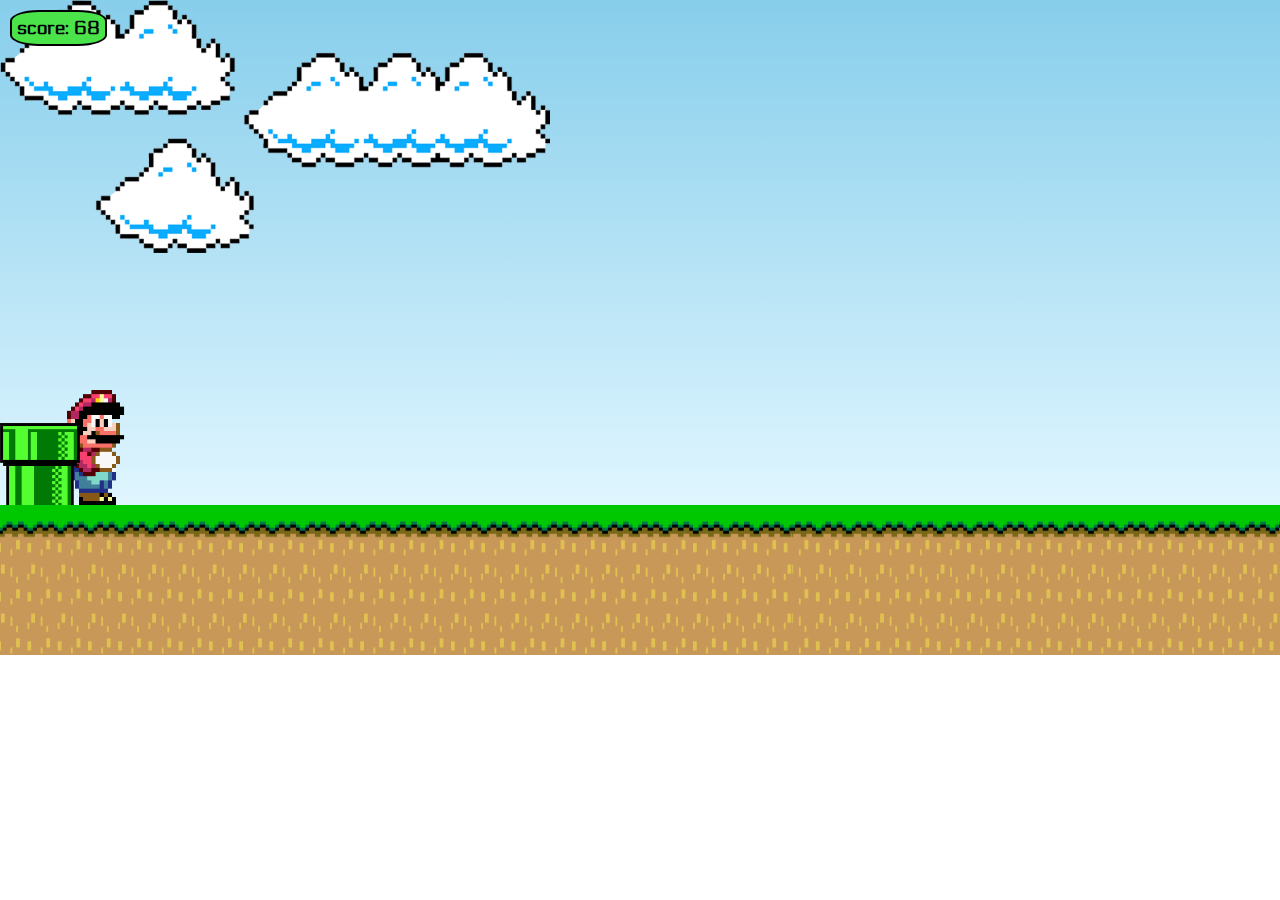
<file: Joguinho Mario/index.html>
<!DOCTYPE html>
<html lang="pt-br">
<head>
    <meta charset="UTF-8">
    <meta http-equiv="X-UA-Compatible" content="IE=edge">
    <meta name="viewport" content="width=device-width, initial-scale=1.0">
    <title>Mario</title>
    <link rel="stylesheet" href="./css/style.css">
</head>
<body>
    
    <div class="game-board">
        <img src="./img/clouds.png" class="clouds">
        <img src="./img/mario.gif" class="mario">
        <img src="./img/pipe.png" class="pipe">
        <h3 class="score" id="pontos"></h3>
        <h1 class="fim-de-jogo" id="game-over"></h1>

    </div>
    <div class="solo">
        <img src="./img/chão.png" class="chao">
        <img src="./img/chão.png" class="chao"> 
    </div>


    <script src="./js/script.js" defer></script>
</body>
</html>
</file>
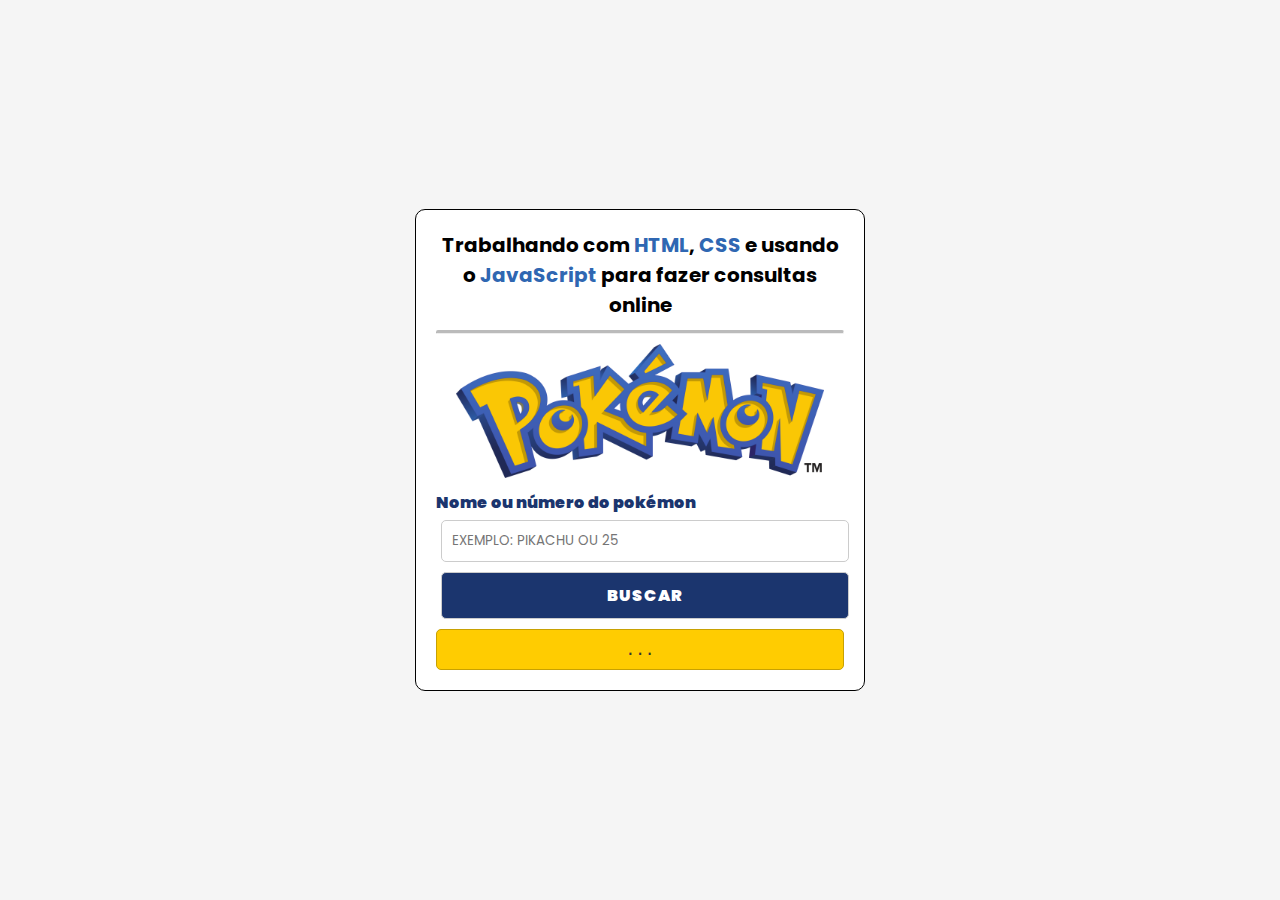
<file: Pokemon/index.html>
<!DOCTYPE html>
<html lang="pt-br">
<head>
    <meta charset="UTF-8">
    <meta http-equiv="X-UA-Compatible" content="IE=edge">
    <meta name="viewport" content="width=device-width, initial-scale=1.0">
    <title>Pokedex</title>
    <link rel="stylesheet" href="style.css">
</head>
<body>
    <div class="container">
        <h1>Trabalhando com <span>HTML</span>, <span>CSS</span> e 
            usando o <span>JavaScript</span> para fazer consultas 
            online
        </h1>
        <hr>
        <div class="imagem">
            <img src="img/pokemon-logo.png">
        </div>
        <form class="group-form">
            <label>Nome ou número do pokémon</label>
            <input type="text" id="name" 
            placeholder="Exemplo: Pikachu ou 25" required>
            <input type="submit" value="Buscar">
        </form>
        <div id="idpokemon">
        </div>
        <div id="content">
            ...
        </div>
    </div>

<script src="script.js"></script>
</body>
</html>
</file>
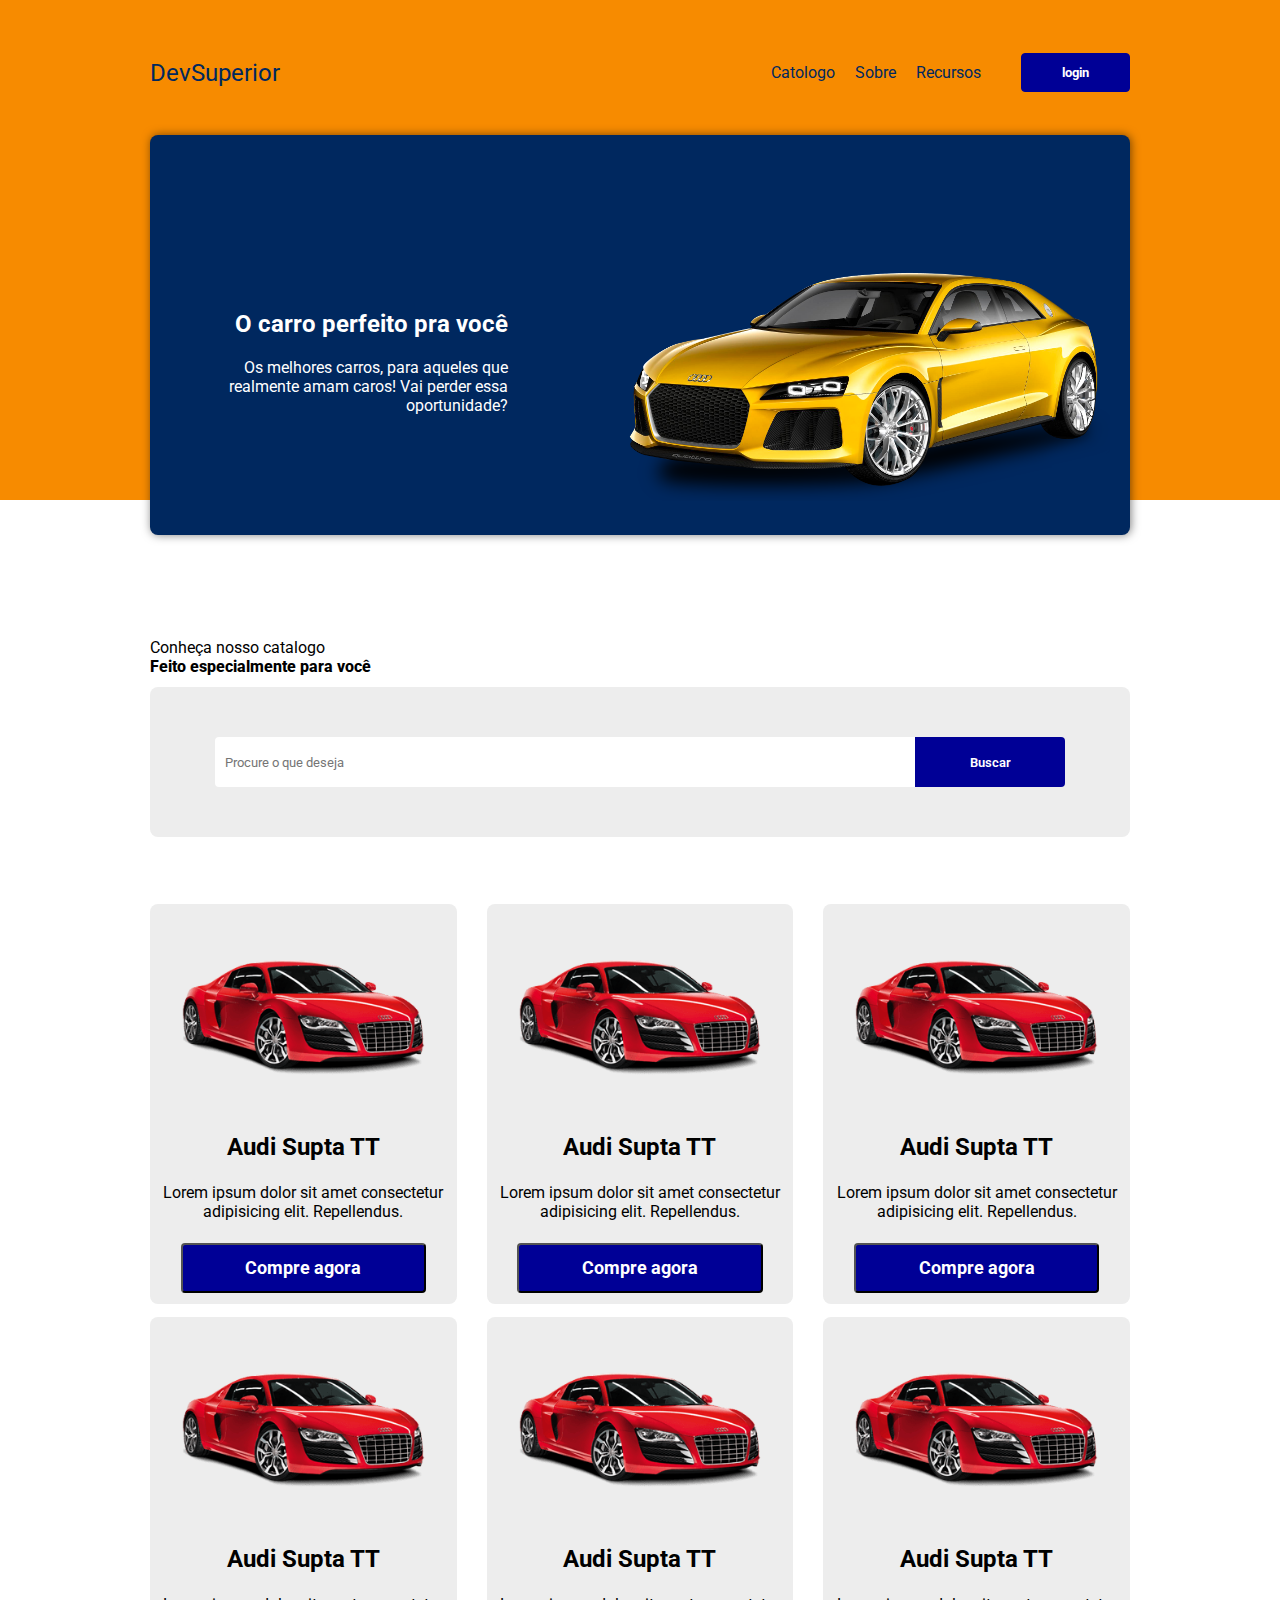
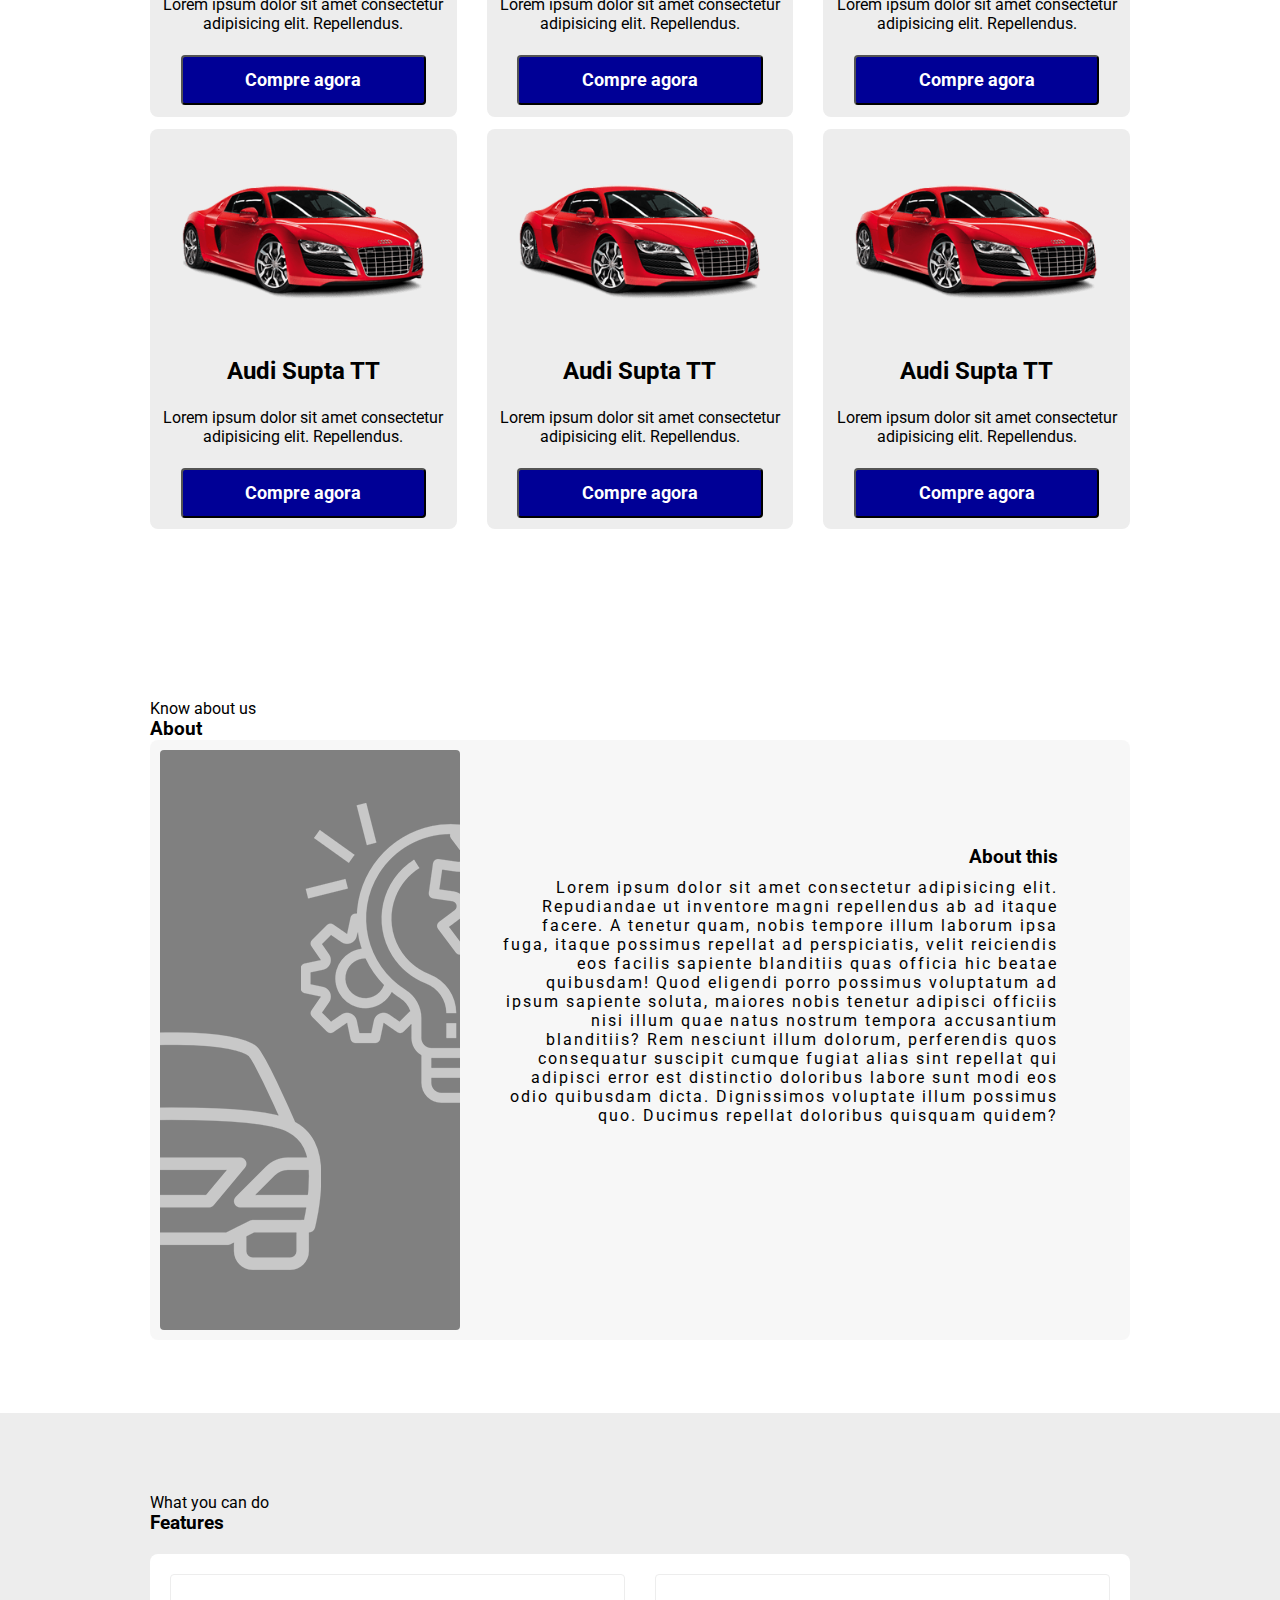
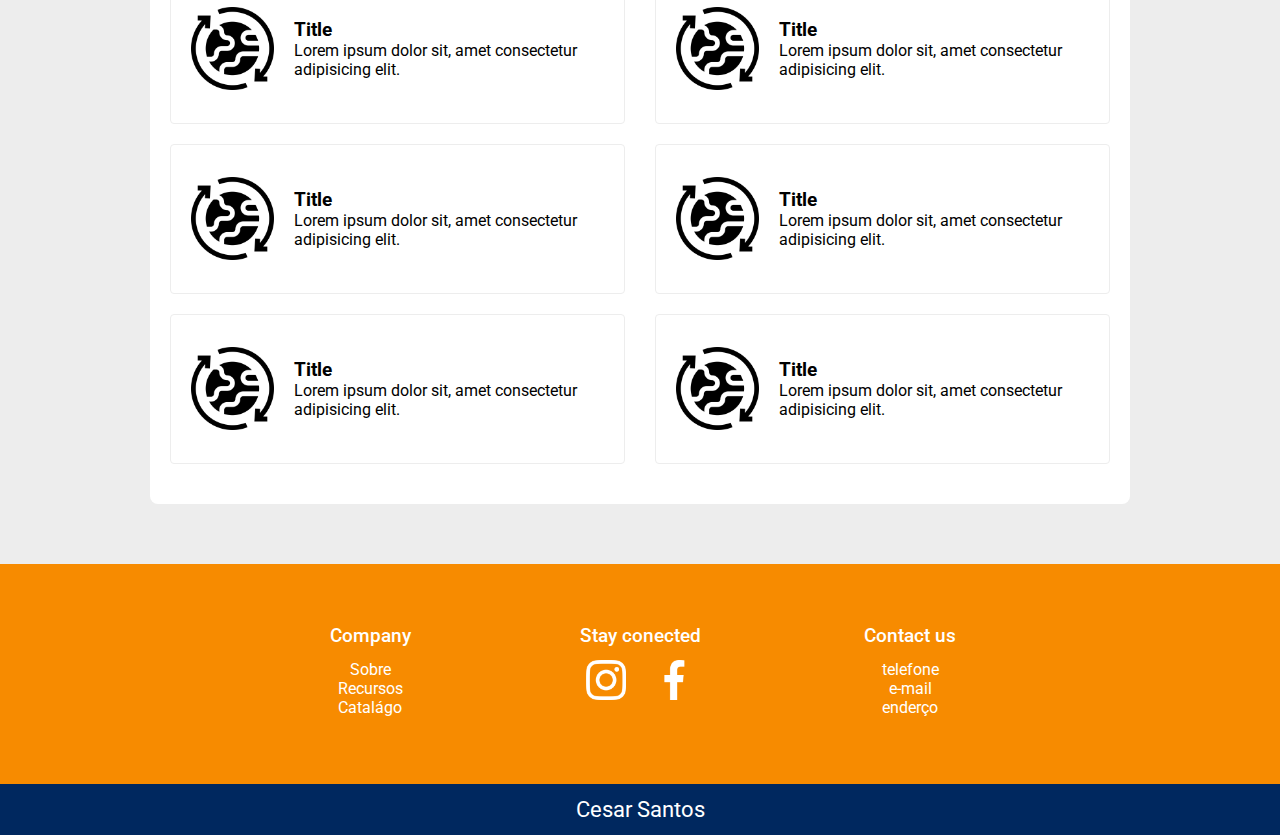
<file: Prática sites/Landing page 1/index.html>
<!DOCTYPE html>
<html lang="pt-br">
<head>
    <meta charset="UTF-8">
    <meta name="viewport" content="width=device-width, initial-scale=1.0">
    <meta name="description" content="Bot para moderar e dexar sua comindade segura de forma fácil">
    <title>Landing Page</title>
    <link rel="stylesheet" href="./CSS/style.css">
</head>
<body>
    <header>
        <div class="content">
            <nav>
                <p class="brand">DevSuperior</p>
                <ul>
                    <li><a href="#catalog">Catologo</a></li>
                    <li><a href="#about">Sobre</a></li>
                    <li><a href="#features">Recursos</a></li>
                    <button>login</button>
                </ul>
            </nav>
            <div class="header-block">
                <div class="text">
                    <h2>O carro perfeito pra você</h2>
                    <p>
                        Os melhores carros, para aqueles que realmente amam caros!
                        Vai perder essa oportunidade?
                    </p>
                </div>
                <img src="./img/car-header.png" class="car-header">
            </div>
        </div>
        

    </header>

    <section class="catalog" id="catalog">
        <div class="content">
            <div class="title-wraper-catolog">
                <div class="title-catalog">
                    <p>Conheça nosso catalogo</p>
                    <strong>Feito especialmente para você</strong>
                </div>
            </div>
            <div class="search-bar">
                    <input type="text" class="search-input" 
                        placeholder="Procure o que deseja">
                    <button class="search-button">Buscar</button>
            </div>
            <div class="card-wraper">
                <div class="card-item">
                    <img src="./img/car-card.png" alt="">
                    <h2>Audi Supta TT</h2>
                    <p>Lorem ipsum dolor sit amet consectetur 
                        adipisicing elit. Repellendus.</p>
                        <button class="car-button">Compre agora</button>
                </div>
                <div class="card-item">
                    <img src="./img/car-card.png" alt="">
                    <h2>Audi Supta TT</h2>
                    <p>Lorem ipsum dolor sit amet consectetur 
                        adipisicing elit. Repellendus.</p>
                    <button class="car-button">Compre agora</button>
                </div>
                <div class="card-item">
                    <img src="./img/car-card.png" alt="">
                    <h2>Audi Supta TT</h2>
                    <p>Lorem ipsum dolor sit amet consectetur 
                        adipisicing elit. Repellendus.</p>
                    <button class="car-button">Compre agora</button>
                </div>
                <div class="card-item">
                    <img src="./img/car-card.png" alt="">
                    <h2>Audi Supta TT</h2>
                    <p>Lorem ipsum dolor sit amet consectetur 
                        adipisicing elit. Repellendus.</p>
                    <button class="car-button">Compre agora</button>
                </div>
                <div class="card-item">
                    <img src="./img/car-card.png" alt="">
                    <h2>Audi Supta TT</h2>
                    <p>Lorem ipsum dolor sit amet consectetur 
                        adipisicing elit. Repellendus.</p>
                    <button class="car-button">Compre agora</button>
                </div>
                <div class="card-item">
                    <img src="./img/car-card.png" alt="">
                    <h2>Audi Supta TT</h2>
                    <p>Lorem ipsum dolor sit amet consectetur 
                        adipisicing elit. Repellendus.</p>
                    <button class="car-button">Compre agora</button>
                </div>
                <div class="card-item">
                    <img src="./img/car-card.png" alt="">
                    <h2>Audi Supta TT</h2>
                    <p>Lorem ipsum dolor sit amet consectetur 
                        adipisicing elit. Repellendus.</p>
                    <button class="car-button">Compre agora</button>
                </div>
                <div class="card-item">
                    <img src="./img/car-card.png" alt="">
                    <h2>Audi Supta TT</h2>
                    <p>Lorem ipsum dolor sit amet consectetur 
                        adipisicing elit. Repellendus.</p>
                    <button class="car-button">Compre agora</button>
                </div>
                <div class="card-item">
                    <img src="./img/car-card.png" alt="">
                    <h2>Audi Supta TT</h2>
                    <p>Lorem ipsum dolor sit amet consectetur 
                        adipisicing elit. Repellendus.</p>
                    <button class="car-button">Compre agora</button>
                </div>
            </div>
        </div>
    </section>
    <section class="about" id="about">
        <div class="content">
            <div class="title-wraper-about">
                <p>Know about us</p>
                <h3>About</h3>
            </div>
            <div class="about-content">
                <div class="about-image">
                    <img src="./img/about.png">
                </div>
                <div class="text-about">
                    <h3>About this</h3>
                    <p>Lorem ipsum dolor sit amet consectetur adipisicing elit. 
                        Repudiandae ut inventore magni repellendus ab ad itaque facere. A tenetur quam, 
                        nobis tempore illum laborum ipsa fuga, itaque possimus repellat ad perspiciatis, 
                        velit reiciendis eos facilis sapiente blanditiis quas officia hic beatae quibusdam! 
                        Quod eligendi porro possimus voluptatum ad ipsum sapiente soluta, maiores nobis tenetur 
                        adipisci officiis nisi illum quae natus nostrum tempora accusantium blanditiis? 
                        Rem nesciunt illum dolorum, perferendis quos consequatur suscipit cumque fugiat alias sint 
                        repellat qui adipisci error est distinctio doloribus labore sunt modi eos odio quibusdam dicta. 
                        Dignissimos voluptate illum possimus quo. Ducimus repellat doloribus quisquam quidem?
                    </p>
                </div>
            </div>
            
        </div>
        
    </section>

    <section class="features" id="features">
        <div class="content">
            <div class="feature-title">
                <p>What you can do</p>
                <h3>Features</h3> 
            </div>
            <div class="feature-block">
                <div class="feature-itens">
                        <img src="./img/feature-planet.png"/>
                    <div class="feature-text">
                        <h3>Title</h3>
                        <p>Lorem ipsum dolor sit, amet consectetur adipisicing elit.</p>
                    </div>
                </div>
                <div class="feature-itens">
                        <img src="./img/feature-planet.png"/>
                    <div class="feature-text">
                        <h3>Title</h3>
                        <p>Lorem ipsum dolor sit, amet consectetur adipisicing elit.</p>
                    </div>
                </div>
                <div class="feature-itens">
                    <img src="./img/feature-planet.png"/>
                <div class="feature-text">
                    <h3>Title</h3>
                    <p>Lorem ipsum dolor sit, amet consectetur adipisicing elit.</p>
                </div>
                </div>
                    <div class="feature-itens">
                            <img src="./img/feature-planet.png"/>
                        <div class="feature-text">
                            <h3>Title</h3>
                            <p>Lorem ipsum dolor sit, amet consectetur adipisicing elit.</p>
                        </div>
                    </div>
                    <div class="feature-itens">
                        <img src="./img/feature-planet.png"/>
                        <div class="feature-text">
                            <h3>Title</h3>
                            <p>Lorem ipsum dolor sit, amet consectetur adipisicing elit.</p>
                        </div>
                    </div>
                    <div class="feature-itens">
                        <img src="./img/feature-planet.png"/>
                        <div class="feature-text">
                            <h3>Title</h3>
                            <p>Lorem ipsum dolor sit, amet consectetur adipisicing elit.</p>
                        </div>
                    </div>
            </div>
        </div>
    </section>
    

    <footer class="footer-base">
        <div class="content">
            <div class="footer-up">
                <ul class="company">
                    <h3>Company</h3>
                    <li class="list-company">
                        <a href="#about">
                            Sobre
                        </a>
                    </li>
                    <li class="list-company">
                        <a href="#features">
                            Recursos
                        </a>
                    </li>
                    <li class="list-company">
                        <a href="#catalog">
                            Catalágo
                        </a>
                    </li>
                </ul>
                <ul class="company">
                    <h3>Stay conected</h3>
                    <li class="list-company">
                        <div class="img-link">
                            <a href="#">
                                <img src="./img/instagram.png">
                            </a>
                        </div>
                        <div class="img-link">
                            <a href="#">
                                <img src="./img/facebook.png">
                            </a>
                        </div>    
                    </li>
                </ul>
                <ul class="company">
                    <h3>Contact us</h3>
                    <li class="list-company">
                        <a href="#">
                            telefone
                        </a>
                    </li>
                    <li class="list-company">
                        <a href="#">
                            e-mail
                        </a>
                    </li>
                    <li class="list-company">
                        <a href="#">
                            enderço
                        </a>
                    </li>
                </ul>
            </div>  
             
        </div>
        <div class="footer-bottom">
                Cesar Santos
            </div> 
    </footer>
</body>
</html>
</file>
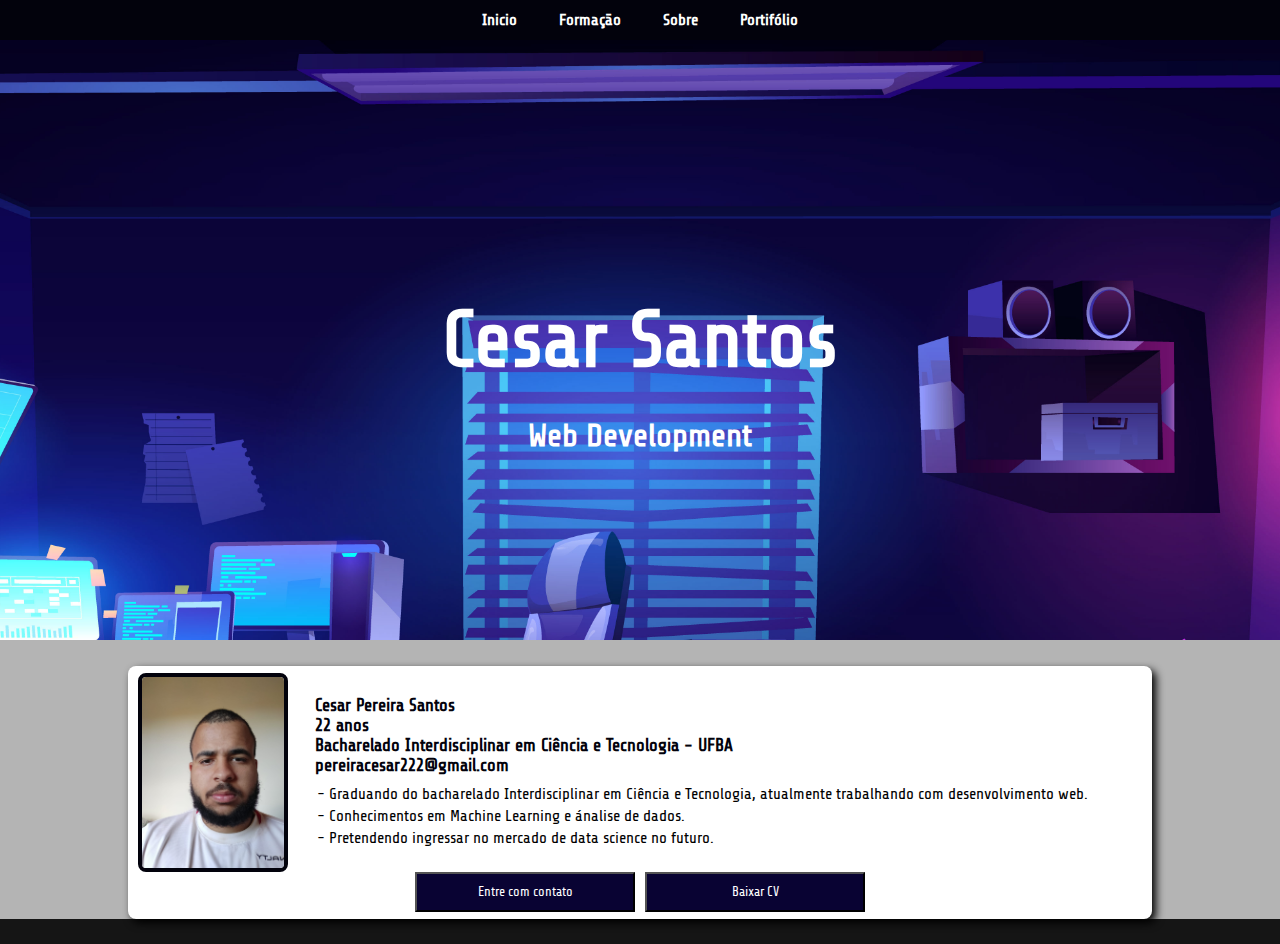
<file: Prática sites/Portifólio/index.html>
<!DOCTYPE html>
<html lang="pt-br">
<head>
    <meta charset="UTF-8">
    <meta http-equiv="X-UA-Compatible" content="IE=edge">
    <meta name="viewport" content="width=device-width, initial-scale=1.0">
    <link rel="stylesheet" href="./CSS/style.css"> 
    <title>Cesar Santos</title>
</head>
<body>
    <header class="head-class">
        <!-- Nav-bar configuration-->
        <nav class="menu-bar">
            <ul class="list-menu">
                <a href="#">Inicio</a>
                <a href="#">Formação</a>
                <a href="#">Sobre</a>
                <a href="#">Portifólio</a>
            </ul> 
        </nav>
        <!-- Banner configuration-->
        <section class="intro-banner">
            <div class="banner-content">
                
                <div class="title-banner">
                    <h6>Cesar Santos</h6>
                </div>
                <div class="title-banner">
                    <h4>Web Development</h4>
                </div>
            </div>
        </section>
        <!-- Info configuration-->
        <section class="info-content">
            <div class="sobre">
                <div class="info-img">
                    <img src="./img/foto-perfil.jpeg"/>
                </div>
                <div class="info-pessoal">
                    <div class="info-item">
                        <h4>
                            Cesar Pereira Santos
                        </h4>
                        <h4>
                            22 anos
                        </h4>
                        <h4>
                            Bacharelado Interdisciplinar em Ciência e Tecnologia - UFBA
                        </h4>
                        <h4>
                            pereiracesar222@gmail.com
                        </h4>
                        <ul>
                            <p>
                                - Graduando do bacharelado Interdisciplinar em Ciência e Tecnologia, 
                                atualmente trabalhando com desenvolvimento web.
                            </p>
                            <p>
                                - Conhecimentos em Machine Learning e ánalise de dados.
                            </p>
                            <p>
                                - Pretendendo ingressar no mercado de data science no futuro.
                            </p>
                        </ul>
                        
                    </div>
                </div>
            </div>
            <div class="button-cv">
                <a href="#contact">
                    <button>
                        Entre com contato
                    </button>
                </a>
                <a href="https://docs.google.com/uc?export=download&id=1T-cwOSt4v7r_ep8Dx9HnGADC3NtXZVkQ" download="Curriculo - Cesar Santos" target="_blank">
                    <button>
                        Baixar CV
                    </button>
                </a>
                
            </div>
        </section>
        <!-- Portifolio configuration-->
        <section class="portifoloio-content">
            
        </section>
        

    </header>
</body>
</html>
</file>
<file: Joguinho Mario/css/style.css>
@import url('https://fonts.googleapis.com/css2?family=Electrolize&display=swap');

* {
    margin: 0;
    padding: 0;
    box-sizing: border-box;
    font-family: Electrolize;
}

.game-board {
    width: 100%;
    height: 520px;
    border-bottom: 15px solid rgb(0, 200, 0);
    margin: 0 auto;
    position: relative;
    overflow: hidden;
    background: linear-gradient(#87ceeb, #e0f6ff);
}

.pipe {
    position: absolute;
    bottom: -20px;
    width: 80px;
    animation: pipe-animation 1.5s infinite linear;
}

.mario {
    position: absolute;
    width: 150px;
    bottom: 0;
}

.clouds {
    position: absolute;
    width: 550px;
    animation: clouds-animation 15s infinite linear;
}

.jump {
    animation: jump-animation 500ms ease-out;
}

.score {
    position: absolute;
    margin: 10px;
    padding: 5px;
    border: 2px solid black;
    border-radius: 30%;
    background-color: rgb(74, 228, 74);
}


.fim-de-jogo {
    font-size: 100px;
    text-align: center;
    margin-top: 150px;
    color: white;
    text-shadow: 2px 2px 2px red, -2px 2px 2px red, 
    2px -2px 2px red, -2px -2px 2px red;
    animation: neon 3s infinite alternate-reverse;
}

.chao {
    position: absolute;
    width: 100%;
    height: 15%;
}

@keyframes pipe-animation {
    from {
        right: -80px;
    }

    to {
        right: 100%;
    }
}

@keyframes jump-animation {
    0% {
        bottom: 0;
    }
    40% {
        bottom: 180px;
    }
    50% {
        bottom: 180px;
    }  
    60% {
        bottom: 180px;
    }
    100% {
        bottom: 0;
    }
    
}

@keyframes clouds-animation {
    from {
        right: -550px;
    }
    to {
        right: 100%;
    }
}

@keyframes game-over {
    0% {
        bottom: pipe;
    }
    50% {
        bottom: 180px;
    }
    100% {
        bottom: 0;
    }
}

@keyframes neon{
    from {
        filter: drop-shadow(0 0 0 rgb(255, 0, 0));
    }
    to {
        filter: drop-shadow(0 0 30px rgb(255, 0, 0));
    }
}
</file>
<file: Pokemon/style.css>
@import url('https://fonts.googleapis.com/css2?family=Poppins:wght@200;500;900&display=swap');

* {
    margin: 0;
    padding: 0;
    box-sizing: border-box;
}

html, body {
    width: 100%;
    height: 100%;
}

body {
    background: #f5f5f5;
    display: flex;
    flex-direction: row;
    align-items: center;
    justify-content: center;
    font-family: Poppins;
}

h1 {
    font-size: 20px;
    text-align: center;
}

span {
    color: #2f67b2;
}

hr {
    margin: 10px 0;
    border-top: 3px solid #bbb;
    border-radius: 5px;
}

.container {
    border: 1px solid;
    border-radius: 10px;
    padding: 20px;
    background: #fff;
    max-width: 450px;
    min-width: 300px;
}

.imagem, #idpokemon {
    text-align: center;
}

.imagem img{
    width: 90%;
}

.group-form {
    padding: 5px 0;
}

.group-form label{
    font-weight: 900;
    color: #1b356e;
}

.group-form input{
    width: 100%;
    padding: 10px;
    border: 1px solid #ccc;
    font-family: Poppins;
    text-transform: uppercase;
    border-radius: 5px;
    margin: 5px;
}

.group-form input[type=submit] {
    background: #1b356e;
    font-weight: 900;
    font-size: 1rem;
    color: white;
    letter-spacing: 1px;
    cursor: pointer;
}

#idpokemon img {
    width: 90px;
    border: 1px solid #333;
    border-radius: 50%;
    box-shadow: 5px 5px 5px rgba(0,0,0,0.5);
    margin: 10px;
}

#content {
    font-family: monospace;
    padding: 10px;
    background: #ffcc01;
    border: 1px solid #c8a102;
    border-radius: 5px;
    font-weight: 500;
    font-size: 1rem;
    text-align: center;
    color: #333;
}
</file>
<file: Prática sites/Landing page 1/CSS/style.css>
@import url('https://fonts.googleapis.com/css2?family=Roboto:wght@400;700&display=swap');

* {
    margin: 0;
    padding: 0;
    box-sizing: border-box;
    outline: none;
    font-family: "Roboto", sans-serif;
}

:root {
    --orange: #f78b00;
    --blue: #00285f;
    --gray: #ededed;
}

html, body {
    width: 100%;
    overflow-x: hidden;
}

header {
    width: 100%;
    height: 500px;
    background: #f78b00;
}
div {
    display: block;
}

nav {
    width: 100%;
    height: 125px;
    display: flex;
    flex-direction: row;
    align-items: center;
    justify-content: space-between;
}

nav ul {
    display: flex;
    flex-direction: row;

}

nav ul li {
    list-style: none;
    padding: 10px;
    cursor: pointer;
}

nav ul li a {
    color: var(--blue);
    text-decoration: none;
}

nav ul li a:hover {
    color: #00285f83;
}

nav ul button {
    border: 1px solid rgb(0, 0, 150);
    padding: 8px 40px;
    background: rgb(0, 0, 150);
    color: white;
    cursor: pointer;
    font-weight: bold;
    border-radius: 4px;
    margin-left: 30px;
}

nav ul button:hover {
    transition: background-color 0.6s;
    background: var(--blue);
    color: var(--gray);
}

.content {
    max-width: 1000px;
    min-width: 300px;
    margin: 0 auto;
    display: flex;
    flex-direction: column;
    padding: 10px;
}

.brand {
    font-size: 24px;
    color: var(--blue);
    cursor: pointer;
}



.content .header-block {
    max-width: 1000px;
    min-width: 200px;
    height: 400px;
    background-color: var(--blue);
    border-radius: 8px;
    box-shadow: 1px 0px 10px 0px rgb(0, 0, 0, 0.5);
    position: relative;
    z-index: 10;
    padding: 10px;
}

.header-block img {
    width: 50%;
    position: absolute;
    right: 2%;
    bottom: 2%;
}

.header-block .text {
    position: absolute;
    bottom: 30%;
    left: 10%;
}

.header-block .text h2 {
    color: white;
    margin-bottom: 20px;
    text-align: right;
    transform: translateX(-20px);
    transition: transform 0.5s;
}

.header-block .text p {
    max-width: 280px;
    color: white;
    text-align: right;
    transform: translateX(-20px);
    transition: transform 0.4s;
}

.catalog {
    margin-top: 10%;
    margin-bottom: 100px;
}

.title-catalog {
    position: absolute;
    display: block;
    font-size: 1rem;
    z-index: 15;
    margin-bottom: 10%;
}

.title-catalog p {
    font-weight: 400;
}

.title-catalog strong {
    font-weight: 800;
}

 .search-bar {
    width: 980px;
    height: 150px;
    margin: 0 auto;
    display: flex;
    background: var(--gray);
    border-radius: 8px;
    flex-direction: row;
    align-items: center;
    justify-content: center;
    margin-top: 5%;
}

.search-input {
    width: 700px;
    height: 50px;
    border: none;
    border-radius: 4px 0 0 4px;
    text-indent: 10px;
}

.search-button {
    width: 150px;
    height: 50px;
    background-color: rgb(0, 0, 150);
    border: none;
    font-weight: 600;
    color: white;
    border-radius: 0 4px 4px 0;
    cursor: pointer;
    transition: 0.2s ease;
} 

.search-button:hover {
    transition: #dedede;
    background: var(--blue);
}

section .card-wraper {
    display: grid;
    max-width: 1000px;
    height: 100%;
    display: grid;
    grid-template-columns: repeat(auto-fill, minmax(270px, 1fr));
    column-gap: 30px;
    padding-top: 50px;
    margin-top: 5px;
}

section .card-item{
    height: 400px;
    border-radius: 8px;
    background: var(--gray);
    display: flex;
    flex-direction: column;
    align-items: center;
    justify-content: space-around;
    margin-top: 4%;
}
 .card-item img {
    width: 85%;
}

.card-item p {
    font-size: 1rem;
    text-align: center;
}

.card-item button {
    height: 50px;
    width: 80%;
    background: rgb(0, 0, 150);
    color: white;
    font-weight: bold;
    font-size: 1.1rem;
    border-radius: 4px;
    cursor: pointer;
    padding: 0 15px;
}

.card-item button:hover {
    transition: background-color 0.6s;
    background: #00285f;
    color: var(--gray);
}

.about {
    width: 100%;
    height: 100%;
    display: flex;
    align-items: center;
    justify-content: center;
    padding: 50px 10px
}

.about-content {
    max-width: 1000px;
    min-width: 300px;
    height: 600px;
    background: #dedede3b;
    margin: 0 auto;
    border-radius: 8px;
    z-index: 10;
    padding: 10px;
    display: flex;
    flex-direction: row;
    align-items: center;
    justify-content: space-between;
}

.about-image {
    background: grey;
    margin: 0 auto;
    min-width: 300px;
    width: 25%;
    height: 100%;
    margin-left: 0%;
    border-radius: 4px;
}
.text-about {
    display: flex;
    max-width: 65%;
    height: 100%;
    padding-top: 10%;
    flex-direction: column;
    align-items: flex-start;
    justify-content: flex-start;
}

.text-about h3 {
    text-align: right;
    margin-right: 20px;
    width: 90%;
}

.text-about p {
    text-align: right;
    margin-top: 10px;
    font-size: 1rem;
    width: 90%;
    letter-spacing: 2px;
}

.features {
    display: flex; 
    margin-top: 1%;
    width: 100%;
    height: 100%;
    padding: 50px 0;
    background: var(--gray);
    align-items: center;
    justify-content: center;
}

.feature-title {
    padding: 20px 0;
}

.feature-block {
    max-width: 1000px;
    min-width: 250px;
    height: 100%;
    background: white;
    display: flex;
    border-radius: 8px;
    align-items: center;
    display: grid;
    grid-template-columns: repeat(2, minmax(270px, 5fr));
    column-gap: 30px;
    padding: 20px;
    margin: 0 auto;
}
.feature-itens {
    max-width: 550px;
    height:150px;
    display: flex;
    align-items: center;
    justify-content: space-around;
    flex-direction: row;
    padding: 20px;
    border: 1px solid var(--gray);
    border-radius: 4px;
    margin-bottom: 20px;
}


.feature-itens img {
    width: 20%;
}

.feature-itens h3 {
    margin-left: 20px;
}
.feature-itens p {
    margin-left: 20px;
}

.footer-base {
    background: var(--orange);
    margin: 0 auto;
    align-items: center;
    justify-content: center;
    
}

.footer-up {
    margin: 0 auto;
    max-width: 1500px;
    min-width: 250px;
    display: flex;
    align-items: top;
    justify-content: center;
    display: grid;
    grid-template-columns: repeat(3, minmax(270px, 5fr));
    padding: 50px 0;
}

.company {
    height: 100%;
    min-height: 100px;
}

.company h3 {
    color: white;
    align-items: center;
    justify-content: center;
    display: flex;
    font-weight: 500;
    font-size: 1.2rem;
    margin-bottom: 5%;
}
.company li {
    list-style: none;
    align-items: center;
    justify-content: center;
    display: flex;
}

.company li a {
    color: white;
    text-decoration: none;
    display: flex;
    text-align: center;
    align-items: center;
    justify-content: center;
    
}

.img-link {
    width: 25%;
    align-items: center;
    display: flex;
    position: relative;
    justify-content: center;
    margin: 0%;
    padding: 0%;
}

.img-link img {
    width: 40px;
    height: 40px;
    margin: 0;
    padding: 0;
    align-items: center;
    display: flex;
}

.footer-bottom {
    padding: 1%;
    display: flex;
    position: relative;
    align-items: center;
    justify-content: center;
    background: #00285f;
    color: white;
    font-size: 1.4rem;
    width: 100%;
}


@media (max-width: 576px){
    nav ul li {
        display: none;
    }

    .header-block img {
        position: absolute;
        width: 70%;
        right: 15%;
        top: 30%;
    }

    .header-block .text {
        position: absolute;
        bottom: 10%;
        left: 15;
    }

    section .search-bar {
        
        width: 390px;
        padding: 0 10px;
    }

    .search-input {
        max-width: 700px;
        min-width: 240px;
    }

    .search-button {
        max-width: 150px;
        min-width: 80px;
    }

    .about {
        margin-top: 100px;
    }

    .about-image {
        margin-bottom: 20px;
    }

    .about-content {
        flex-direction: column;
        height: 100%;
    }

    .about-image {
        display: none;
    }
    .text-about {
        width: 90%;
    }

    .text-about p {
        width: 100%;
        margin: 0;
        text-align: left;
    }

    .text-about h3 {
        text-align: center;
    }

    .features {
        height: 100%;
    }

    .feature-block {
        height: 100%;
        display: flex;
        flex-direction: column;
    }

    footer {
        height: 100%;
    }

    .footer-base {
        height: 100%;
    }

    .footer-up{
        flex-direction: column;
        display: flex;
    }
}
</file>
<file: Prática sites/Portifólio/CSS/style.css>
@import url('https://fonts.googleapis.com/css2?family=Share+Tech&display=swap');

* {
    margin: 0;
    padding: 0;
    box-sizing: border-box;
    outline: none;
    font-family: "Share Tech", sans-serif;
}

html, body {
    width: 100%;
    overflow-x: hidden;
    background: #151515;
}

header {
    width: 100%;
    background: rgb(180, 180, 180);
}

div {
    display: block;
}

nav {
    width: 100%;
    height: 40px;
    align-items: center;
    flex-direction: row;
    display: flex;
    justify-content: space-between;
}

.menu-bar {
    background: rgb(2, 2, 12);
    align-items: center;
    justify-content: center;
    padding: 10px;
}

.menu-bar ul a {
    margin: 15px;
    padding: 4px;
    color: white;
    text-decoration: none;
    font-weight: 600;
    font-size: 1rem;
}

.menu-bar ul a:hover {
    color: rgb(189, 188, 188);
}

.intro-banner {
    background: #151515 url(../img/banner.jpg) no-repeat center bottom;
    -webkit-background-size: cover;
    -moz-background-size: cover;
    background-size: cover;
    background-attachment: fixed;
    width: 100%;
    height: 100%;
    min-height: 600px;
    display: table;
    position: relative;
    text-align: center;
}

.banner-content {
    width: 100%;
    display: flex;
    margin:  0 auto;
    flex-direction: column;
    height: 600px;
    background-attachment: fixed;
}

.title-banner {
    display: flex;
    position: absolute;
    align-items: center;
    justify-content: center;
    width: 100%;
    height: 100%;
    vertical-align: middle;
}

.title-banner h6 {
    position: relative;
    font-size: 5rem;
    color: white;
}
.title-banner h4 {
    position: relative;
    display: flex;
    font-size: 2rem;
    color: white;
    margin-top: 15%;
}

.info-content {
    align-items: center;
    margin: 2% 10% 2% 10%;
    position: relative;
    padding: 7px;
    background-color: white;
    box-shadow: 4px 4px 8px black;
    min-height: 220px;
    max-height: 300px;
    border-radius: 8px;
}

.sobre {
    vertical-align: middle;
    align-items: center;
    display: flex;
    position: relative;
}

.info-img {
    display: flex;
    position: relative;
    z-index: 4;
    padding: 10px;
    max-width: 150px;
    height: 100%;
    padding: 0;
    vertical-align: middle;
    float: left;
}

.info-img img {
    width: 100%;
    border: 4px solid rgb(2, 2, 12);
    border-radius: 8px;
    margin-left: 2%;
}

.info-pessoal {
    height: 100%;
    display: flex;
    position: relative;
    align-items: center;
    justify-content: center;
    vertical-align: middle;
    margin-left: 3%;
}

.info-pessoal h4{
    width: 100%;
    font-size: 1.1rem;
    color: rgb(2, 2, 12);
}

.info-pessoal ul {
    margin-top: 1%;
}

.info-pessoal p {
    padding: 2px;
    font-weight: 300;
}

.button-cv {
    align-items: center;
    position: relative;
    display: flex;
    justify-content: center;
    width: 100%;
    height: 100%;
}

.button-cv button {
    background-color: #090333;
    width: 220px;
    height: 40px;
    color: white;
    margin-right: 5px;
    padding: 2px;
    margin-left: 5px;
}

.button-cv button:hover {
    transition: background-color 0.6s;
    background: #17106e;
    color: rgb(161, 161, 161);
    cursor: pointer;
}
</file>
